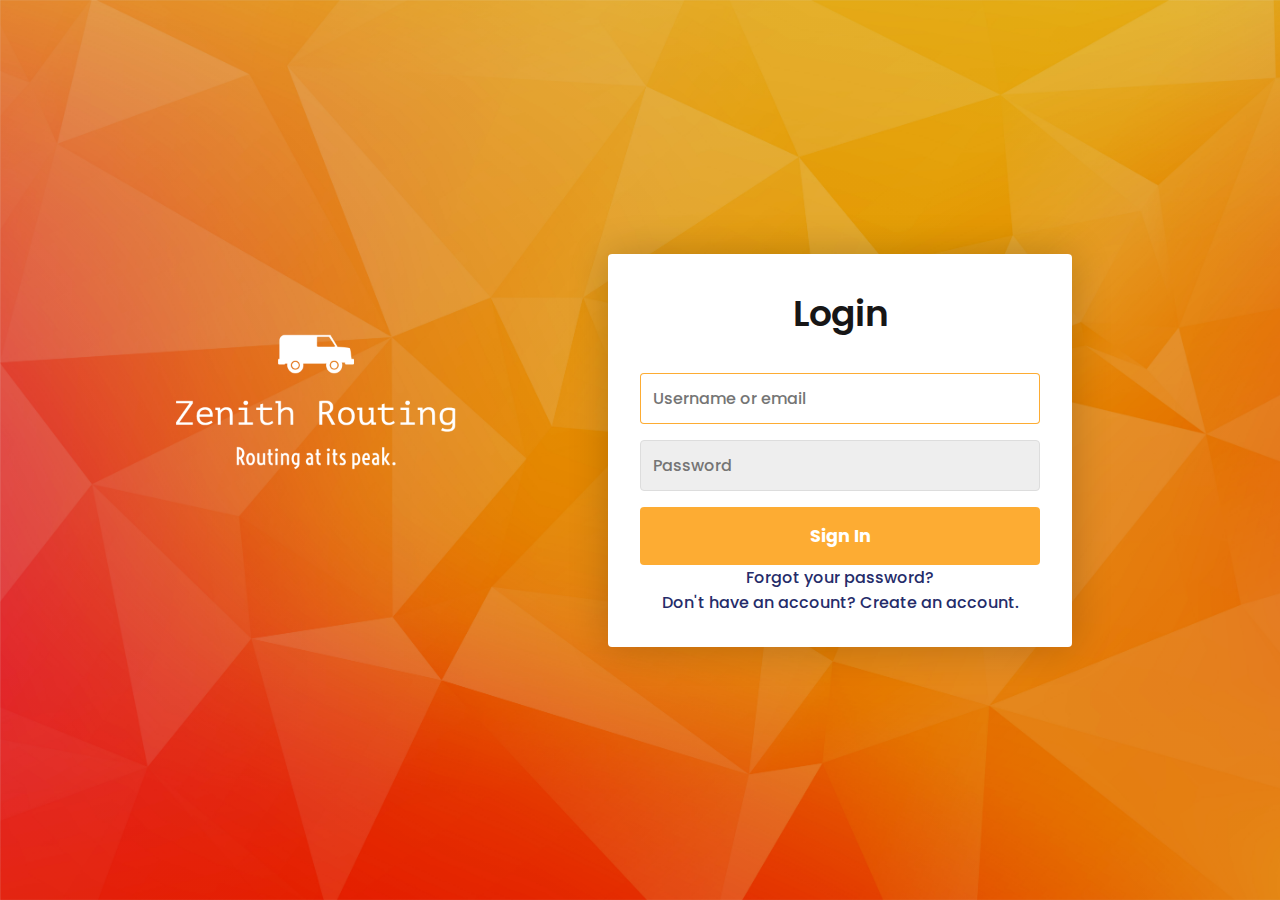
<file: sign-up.html>
<html>
<head>

    <meta name="viewport" content="width=device-width, initial-scale=1, minimum-scale=1" />
    <link rel="icon" href="images/truck.png">

    <title>Zenith Routing</title>
    <link rel="stylesheet" href="style2.css">
    <link rel="preconnect" href="https://fonts.googleapis.com">
    <link rel="preconnect" href="https://fonts.gstatic.com" crossorigin>
    <link href="https://fonts.googleapis.com/css2?family=Poppins:wght@100;200;300;400;600;700&display=swap" rel="stylesheet">
    <link href="https://cdnjs.cloudflare.com/ajax/libs/font-awesome/5.9.0/css/all.min.css" rel="stylesheet">
    <script src="https://ajax.googleapis.com/ajax/libs/jquery/3.6.0/jquery.min.js"></script>



</head>

<body>
  <a href="index.html"><img src="images/logo.png"></a>
    <div class="header">
      <div class="container">

        <form class="form" id="login">
          <h1 class="form__title">Login</h1>
          <div class="form__message form__message--error"></div>
          <div class="form__input-group">
            <input type="text" class="form__input" id="UserEmail" name="UserEmail" autofocus placeholder="Username or email">
            <div class="form__input-error-message"></div>
          </div>
          <div class="form__input-group">
            <input type="password" class="form__input" id="Password" name="Password" autofocus placeholder="Password">
          </div>
          <button class="form__button" href="" type="submit">Sign In</button>

          <p class="form__text">
            <a href="#" class="form__link">Forgot your password?</a>
          </p>
          <p class="form__text">
            <a id="linkCreateAccount" class="form__link">Don't have an account? Create an account.</a>
          </p>
        </form>

        <form class="form form--hidden" id="createAccount">
          <h1 class="form__title">Create Account</h1>
          <div class="form__message form__message--error"></div>
          <div class="form__input-group">
            <input type="text" id="signupUsername" name="signupUsername" class="form__input" autofocus placeholder="Username">
            <div class="form__input-error-message"></div>
          </div>
          <div class="form__input-group">
            <input type="text" id="signupEmail" name="signupEmail" class="form__input" autofocus placeholder="Email Address">
            <div class="form__input-error-message"></div>
          </div>
          <div class="form__input-group", id="confirmPass">
            <input type="password" id="signupPassword" name="signupPassword" class="form__input" autofocus placeholder="Password">
            <div class="form__input-error-message"></div>
          </div>
          <div class="form__input-group">
            <input type="password" id="signupConfirm" name="signupConfirm" class="form__input" autofocus placeholder="Confirm Password">
            <div class="form__input-error-message"></div>
          </div>
          <button class="form__button" href="" type="submit">Sign Up</button>

          <p class="form__text">
            <a class="form__link" id="linkLogin">Already have an account? Sign in</a>
          </p>
        </form> 

      </div>
    </div>
    <script src="signup.js"></script>
</body>
</file>
<file: style2.css>
* {
    margin: 0;
    padding: 0;
    font-family: 'Poppins', sans-serif;
}
html {
    scroll-behavior: smooth;
}
body{
    --color-primary: #fc9700cc;
    --color-primary-dark: #f09206cc;
    --color-secondary: #252c6a;
    --color-error: #cc3333;
    --color-success: #4bb544;
    --border-radius: 4px;
    margin: 0;
    height: 100vh;
    display: flex;
    align-items: center;
    justify-content: center;
    font-size: 18px;
    background-image: linear-gradient(rgba(0,0,0,0.1),rgba(0,0,0,0.1)),url(images/banner.jpg);
    background-size: cover;
}
img {
    display: flex;
    padding: 2% 6%;
    justify-content: space-between;
    align-items: center;
    width: 400px;
    height: 400px;
    position: relative;
    left: -100px;
    top: -50px;
}
@media(max-width: 1200px) {
    img {
        display: flex;
        padding: 2% 6%;
        justify-content: space-between;
        align-items: center;
        width: 0px;
        height: 0px;
        position: relative;
        left: -100px;
        top: -50px;
    }
}
h1{
    font-size: 36px;
    font-weight: 600;
    color: #171616;
    text-align: center;
}
.container{
    width:400px;
    max-width: 400px;
    margin: 1rem;
    padding: 2rem;
    box-shadow: 0 0 40px rgba(0,0,0,0.2);
    border-radius: var(--border-radius);
    background: #ffff;
}
.container,.form__input,.form__button{
    font: 500 1rem 'Poppins', sans-serif;
}
.form > *:first-child{
    margin-top: 0;
}
.form > *:last-child{
    margin-bottom: 0;
}

.form__title{
    margin-bottom: 2rem;
    text-align:center;
}
.form__message{
    text-align: center;
    margin-bottom: 1rem;
}
.form__message--success{
    color: var(--color-success)
}
.form__message--error{
    color: var(--color-error)
}
.form__input-group{
    margin-bottom: 1rem;
}
.form__input{
    display: block;
    width: 100%;
    padding: 0.75rem;
    box-sizing: border-box;
    border-radius: var(--border-radius);
    border: 1px solid #dddddd;
    outline: none;
    background: #eeeeee;
    transition: background 0.2s, border-color 0.2s;
}
.form__input:focus{
    border-color: var(--color-primary);
    background: #ffffff;
}
.form__input--error{
    color: var(--color-error);
    border-color: var(--color-error);
}
.form__input-error-message{
    margin-top: 0.5rem;
    font-size: 0.85rem;
    color: var(--color-error);
}
.form__button{
    width: 100%;
    padding: 1rem 2rem;
    font-weight: bold;
    font-size: 1.1rem;
    color :#ffffff;
    border: none;
    border-radius: var(--border-radius);
    outline: none;
    cursor: pointer;
    background: var(--color-primary);
}
.form--hidden{
    display:none;
}
.form__button:hover{
    background: var(--color-primary-dark);
}
.form__button:active{
    transform: scale(0.98);
}
.form__text{
    text-align: center;
}
.form__link{
    color: var(--color-secondary);
    text-decoration: none;
    cursor: pointer;
}
.form__link:hover{
    text-decoration: underline;
}
</file>
